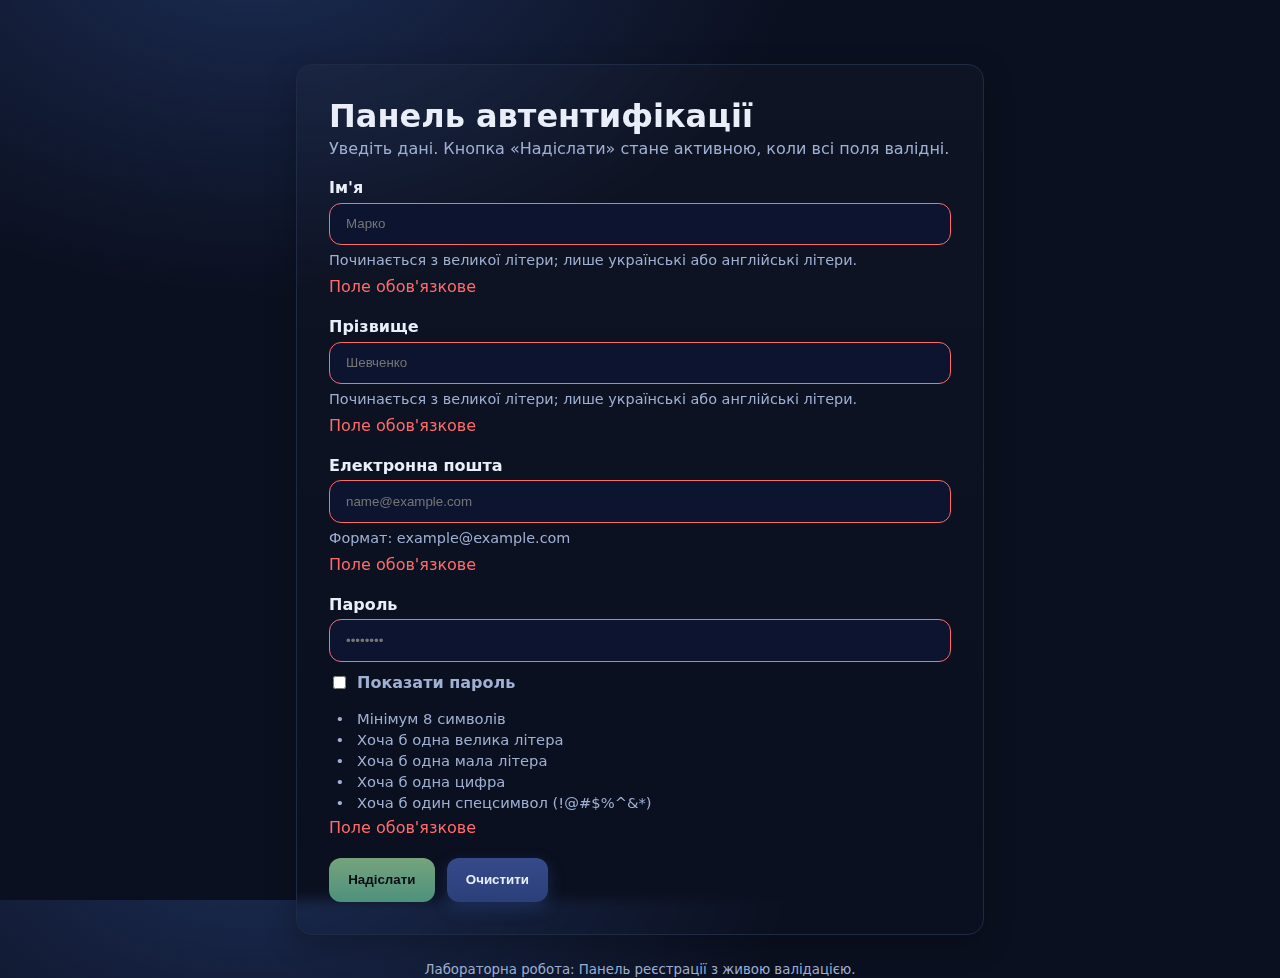
<file: auth_panel_lab/index.html>
<!doctype html>
<html lang="uk">
<head>
  <meta charset="utf-8"/>
  <meta name="viewport" content="width=device-width, initial-scale=1"/>
  <title>Панель реєстрації / логіну — Жива валідація</title>
  <link rel="stylesheet" href="styles.css"/>
</head>
<body>
  <main class="container">
    <section class="card">
      <h1>Панель автентифікації</h1>
      <p class="subtitle">Уведіть дані. Кнопка «Надіслати» стане активною, коли всі поля валідні.</p>

      <form id="authForm" novalidate>
        <div class="field">
          <label for="firstName">Ім'я</label>
          <input id="firstName" name="firstName" type="text" placeholder="Марко" autocomplete="given-name" required/>
          <p class="hint">Починається з великої літери; лише українські або англійські літери.</p>
          <p class="error" id="firstNameError" aria-live="polite"></p>
        </div>

        <div class="field">
          <label for="lastName">Прізвище</label>
          <input id="lastName" name="lastName" type="text" placeholder="Шевченко" autocomplete="family-name" required/>
          <p class="hint">Починається з великої літери; лише українські або англійські літери.</p>
          <p class="error" id="lastNameError" aria-live="polite"></p>
        </div>

        <div class="field">
          <label for="email">Електронна пошта</label>
          <input id="email" name="email" type="email" placeholder="name@example.com" autocomplete="email" required/>
          <p class="hint">Формат: example@example.com</p>
          <p class="error" id="emailError" aria-live="polite"></p>
        </div>

        <div class="field">
          <label for="password">Пароль</label>
          <input id="password" name="password" type="password" placeholder="••••••••" autocomplete="new-password" required/>
          <div class="checkbox-row">
            <input type="checkbox" id="showPassword" />
            <label for="showPassword">Показати пароль</label>
          </div>

          <ul class="pw-rules" id="passwordRules" aria-live="polite">
            <li data-rule="len">Мінімум 8 символів</li>
            <li data-rule="upper">Хоча б одна велика літера</li>
            <li data-rule="lower">Хоча б одна мала літера</li>
            <li data-rule="digit">Хоча б одна цифра</li>
            <li data-rule="spec">Хоча б один спецсимвол (!@#$%^&*)</li>
          </ul>
          <p class="error" id="passwordError" aria-live="polite"></p>
        </div>

        <div class="actions">
          <button id="submitBtn" type="submit" disabled>Надіслати</button>
          <button id="resetBtn" type="reset" class="secondary">Очистити</button>
        </div>
      </form>
    </section>

    <footer class="footer">
      <small>Лабораторна робота: Панель реєстрації з живою валідацією.</small>
    </footer>
  </main>

  <script src="script.js"></script>
</body>
</html>
</file>
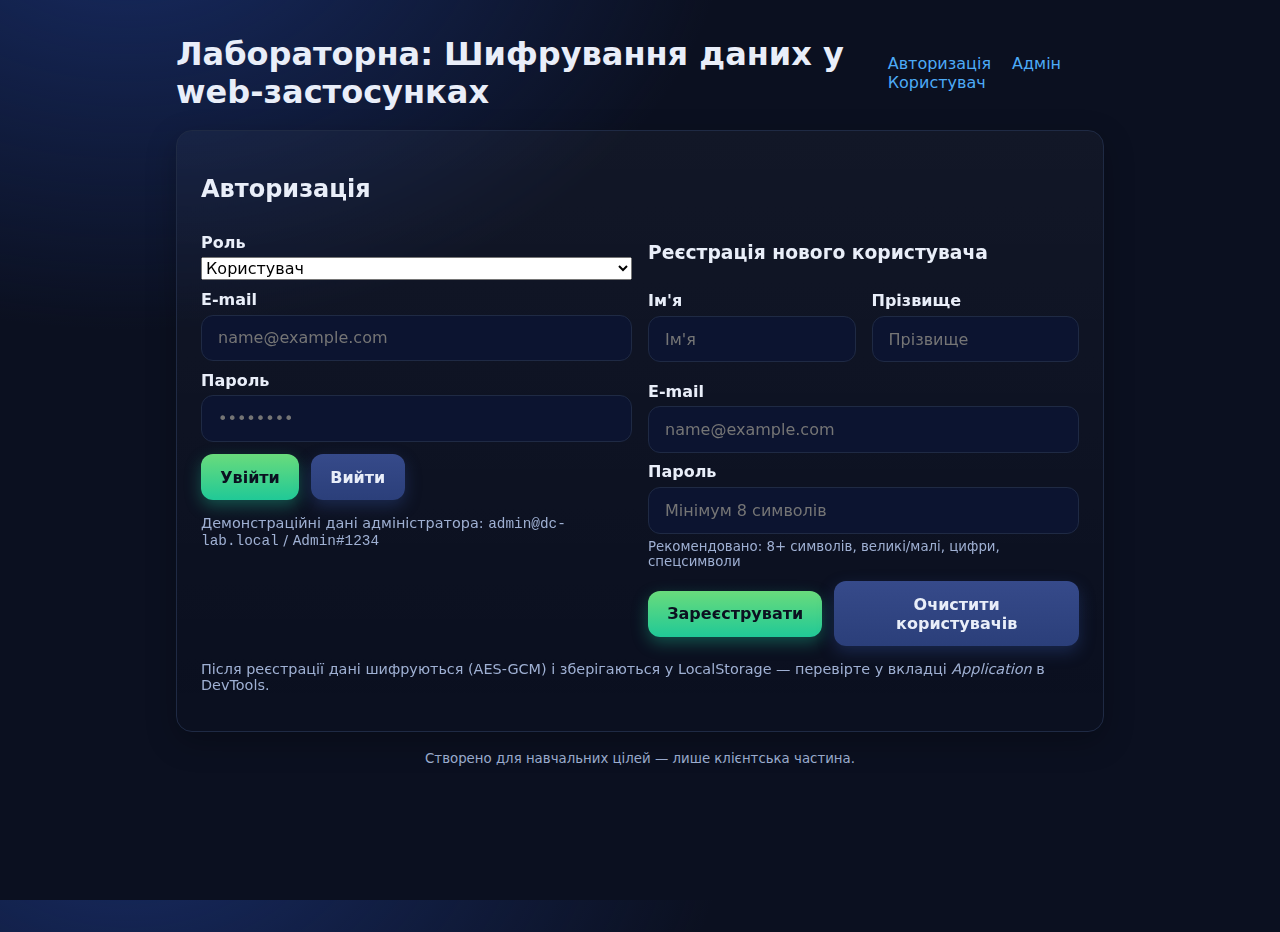
<file: crypto_lab_app/index.html>
<!doctype html>
<html lang="uk">
<head>
  <meta charset="utf-8"/>
  <meta name="viewport" content="width=device-width, initial-scale=1"/>
  <title>Лабораторна: Шифрування даних — Авторизація/Реєстрація</title>
  <link rel="stylesheet" href="styles.css"/>
</head>
<body>
  <div class="container">
    <div class="header">
      <h1>Лабораторна: Шифрування даних у web-застосунках</h1>
      <nav>
        <a href="index.html">Авторизація</a>
        <a href="admin.html">Адмін</a>
        <a href="user.html">Користувач</a>
      </nav>
    </div>

    <div class="card">
      <h2>Авторизація</h2>
      <div class="row">
        <section>
          <div class="field">
            <label for="loginRole">Роль</label>
            <select id="loginRole">
              <option value="user">Користувач</option>
              <option value="admin">Адміністратор</option>
            </select>
          </div>
          <div class="field">
            <label for="loginEmail">E-mail</label>
            <input id="loginEmail" type="email" placeholder="name@example.com" autocomplete="email"/>
          </div>
          <div class="field">
            <label for="loginPassword">Пароль</label>
            <input id="loginPassword" type="password" placeholder="••••••••" autocomplete="current-password"/>
          </div>
          <div class="actions">
            <button id="loginBtn">Увійти</button>
            <button class="secondary" id="logoutBtn">Вийти</button>
          </div>
          <div id="loginMsg" class="alert" style="display:none"></div>
          <p class="hint">Демонстраційні дані адміністратора: <code>admin@dc-lab.local</code> / <code>Admin#1234</code></p>
        </section>

        <section>
          <h3>Реєстрація нового користувача</h3>
          <div class="row">
            <div class="field">
              <label for="regFirst">Ім'я</label>
              <input id="regFirst" type="text" placeholder="Ім'я"/>
            </div>
            <div class="field">
              <label for="regLast">Прізвище</label>
              <input id="regLast" type="text" placeholder="Прізвище"/>
            </div>
          </div>
          <div class="field">
            <label for="regEmail">E-mail</label>
            <input id="regEmail" type="email" placeholder="name@example.com"/>
          </div>
          <div class="field">
            <label for="regPassword">Пароль</label>
            <input id="regPassword" type="password" placeholder="Мінімум 8 символів"/>
            <small class="muted">Рекомендовано: 8+ символів, великі/малі, цифри, спецсимволи</small>
          </div>
          <div class="actions">
            <button id="regBtn">Зареєструвати</button>
            <button class="secondary" id="clearUsersBtn">Очистити користувачів</button>
          </div>
          <div id="regMsg" class="alert" style="display:none"></div>
        </section>
      </div>
      <p class="hint">Після реєстрації дані шифруються (AES-GCM) і зберігаються у LocalStorage — перевірте у вкладці <em>Application</em> в DevTools.</p>
    </div>

    <div class="footer">
      <small class="muted">Створено для навчальних цілей — лише клієнтська частина.</small>
    </div>
  </div>

  <script src="crypto.js"></script>
  <script>
  (async () => {
    await ensureAdminDb();
    const $ = (s)=>document.querySelector(s);
    const loginBtn = $("#loginBtn");
    const logoutBtn = $("#logoutBtn");
    const loginMsg = $("#loginMsg");
    const regMsg = $("#regMsg");
    function showMsg(el, msg, ok=true){
      el.style.display = "block";
      el.textContent = msg;
      el.style.borderColor = ok ? "rgba(32,201,151,.5)" : "rgba(255,107,107,.5)";
    }
    loginBtn.addEventListener("click", async () => {
      const role = $("#loginRole").value;
      const email = $("#loginEmail").value.trim();
      const pass = $("#loginPassword").value;
      if(role === "admin"){
        const ok = await checkAdminLogin(email, pass);
        if(ok){ setSession({role:"admin", email}); showMsg(loginMsg, "Вхід як адміністратор успішний."); setTimeout(()=> location.href = "admin.html", 400); }
        else{ showMsg(loginMsg, "Невірні дані адміністратора.", false); }
        return;
      }
      const users = await loadUsers();
      const u = users.find(x => x.email.toLowerCase() === email.toLowerCase());
      if(!u){ showMsg(loginMsg, "Користувача не знайдено. Зареєструйтесь.", false); return; }
      const ph = await sha256Hex(pass);
      if(ph !== u.passHash){ showMsg(loginMsg, "Невірний пароль.", false); return; }
      setSession({role:"user", email});
      showMsg(loginMsg, "Вхід як користувач успішний.");
      setTimeout(()=> location.href = "user.html", 400);
    });
    logoutBtn.addEventListener("click", () => { clearSession(); showMsg(loginMsg, "Вийшли із сесії."); });
    $("#regBtn").addEventListener("click", async () => {
      const first = $("#regFirst").value.trim();
      const last  = $("#regLast").value.trim();
      const email = $("#regEmail").value.trim();
      const pass  = $("#regPassword").value;
      if(!first || !last || !email || !pass){ showMsg(regMsg, "Заповніть усі поля.", false); return; }
      if(pass.length < 8){ showMsg(regMsg, "Пароль має містити не менше 8 символів.", false); return; }
      const users = await loadUsers();
      if(users.some(u => u.email.toLowerCase() === email.toLowerCase())){ showMsg(regMsg, "Користувач із таким e-mail вже існує.", false); return; }
      const passHash = await sha256Hex(pass);
      const rec = { firstName:first, lastName:last, email, passHash, registeredAt:new Date().toISOString() };
      users.push(rec);
      await saveUsers(users);
      showMsg(regMsg, "Реєстрація успішна! Дані збережено у LocalStorage (зашифровано).");
      $("#regFirst").value = $("#regLast").value = $("#regEmail").value = $("#regPassword").value = "";
    });
    $("#clearUsersBtn").addEventListener("click", async () => { await saveUsers([]); showMsg(regMsg, "Список користувачів очищено."); });
  })();
  </script>
</body>
</html>
</file>
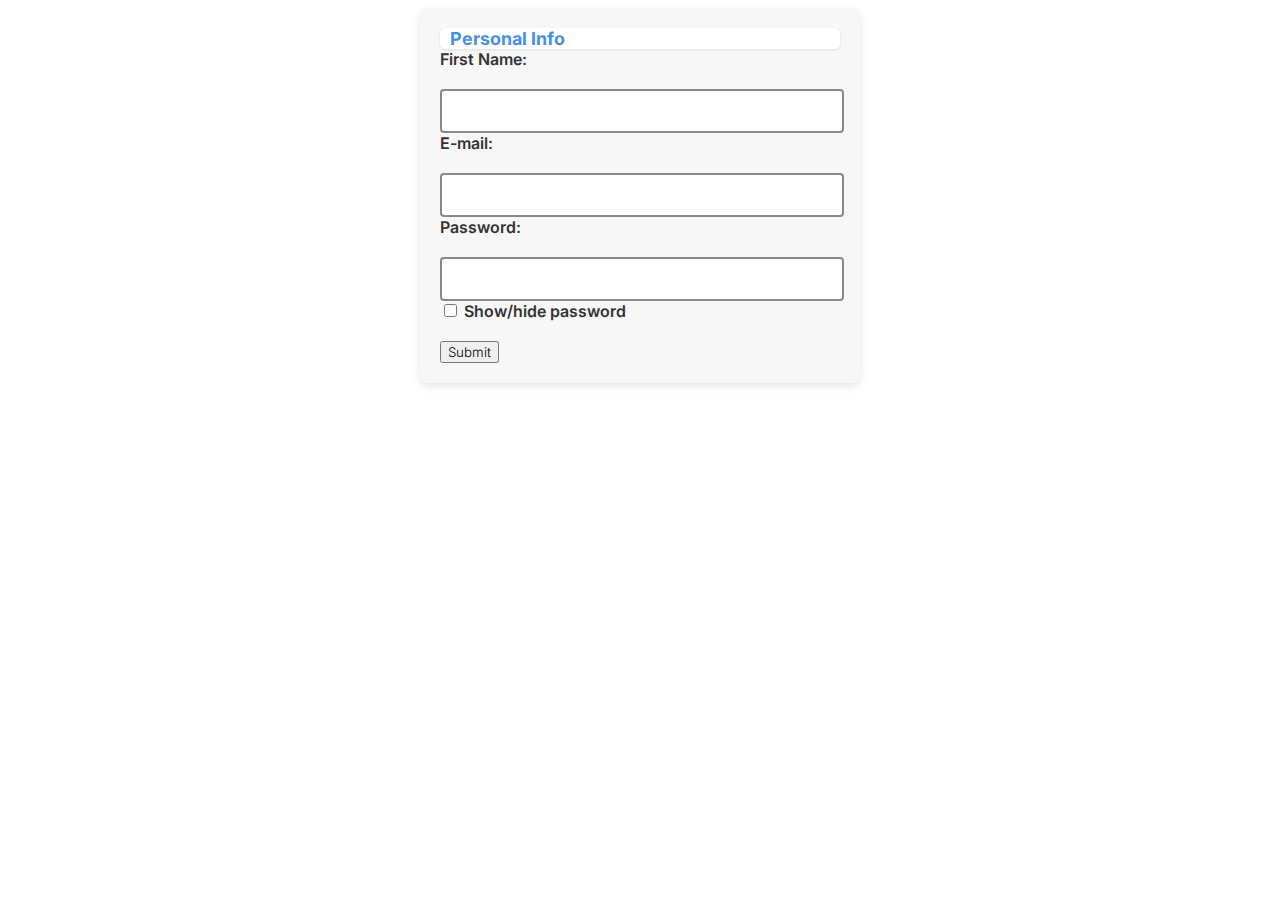
<file: network_practice1/index.html>
<!DOCTYPE html>
<html lang="en">
<head>
    <meta charset="UTF-8">
    <meta name="viewport" content="width=device-width, initial-scale=1.0">
    <title>Document</title>
    <link rel="stylesheet" href="style.css">
</head>
<body>
    <header></header>
    <main>
    <form action="" id="form">
        <filedset>
            <legend>Personal Info</legend>

            <label for="name">First Name:</label><br />
            <input type="text" id="name" name="name" required /><br />
            <label for="email">E-mail:</label><br />
            <input type="email" id="email" name="email" required /><br />
            <label for="password">Password:</label><br />
            <input type="password" id="password" name="password" required /><br />
            <label class="checkbox1">
                <input type="checkbox" id="showpass"> Show/hide password
            </label>
            </filedset>
            <br />
            <button type="submit">Submit</button>
    </form>
    </main>
    <footer></footer>
    <script src="check_box.js"></script>
</body>
</html>
</file>
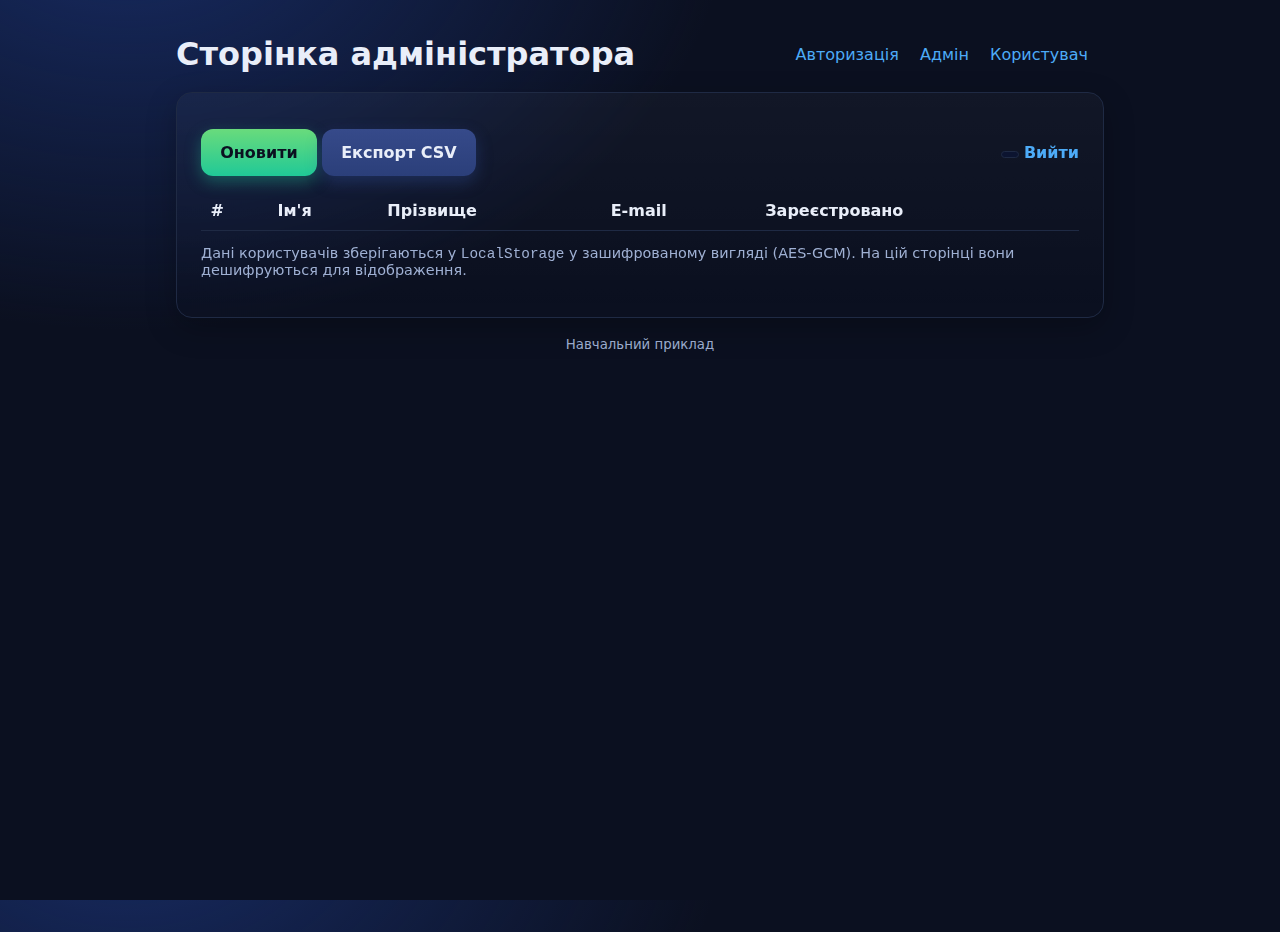
<file: crypto_lab_app/admin.html>
<!doctype html>
<html lang="uk">
<head>
  <meta charset="utf-8"/>
  <meta name="viewport" content="width=device-width, initial-scale=1"/>
  <title>Адмін — Перегляд користувачів (дешифровані дані)</title>
  <link rel="stylesheet" href="styles.css"/>
</head>
<body>
  <div class="container">
    <div class="header">
      <h1>Сторінка адміністратора</h1>
      <nav>
        <a href="index.html">Авторизація</a>
        <a href="admin.html">Адмін</a>
        <a href="user.html">Користувач</a>
      </nav>
    </div>

    <div class="card">
      <div class="actions" style="justify-content:space-between">
        <div>
          <button id="refreshBtn">Оновити</button>
          <button class="secondary" id="exportBtn">Експорт CSV</button>
        </div>
        <div>
          <span class="badge" id="adminEmail"></span>
          <button class="linklike" id="logoutBtn">Вийти</button>
        </div>
      </div>
      <div id="warn" class="alert" style="display:none"></div>

      <table id="tbl">
        <thead>
          <tr>
            <th>#</th>
            <th>Ім'я</th>
            <th>Прізвище</th>
            <th>E-mail</th>
            <th>Зареєстровано</th>
          </tr>
        </thead>
        <tbody></tbody>
      </table>

      <p class="hint">Дані користувачів зберігаються у <code>LocalStorage</code> у зашифрованому вигляді (AES-GCM). На цій сторінці вони дешифруються для відображення.</p>
    </div>

    <div class="footer center"><small class="muted">Навчальний приклад</small></div>
  </div>

  <script src="crypto.js"></script>
  <script>
  (async () => {
    const $ = (s)=>document.querySelector(s);
    const session = getSession();
    if(session.role !== "admin"){ location.href = "index.html"; return; }
    $("#adminEmail").textContent = session.email;
    async function render(){
      const users = await loadUsers();
      const tbody = $("#tbl tbody"); tbody.innerHTML = "";
      users.forEach((u, i)=>{
        const tr = document.createElement("tr");
        const dt = new Date(u.registeredAt);
        tr.innerHTML = \`
          <td>\${i+1}</td>
          <td>\${u.firstName}</td>
          <td>\${u.lastName}</td>
          <td>\${u.email}</td>
          <td>\${dt.toLocaleString()}</td>\`;
        tbody.appendChild(tr);
      });
      if(users.length === 0){ $("#warn").style.display = "block"; $("#warn").textContent = "Наразі користувачів немає."; }
      else{ $("#warn").style.display = "none"; }
    }
    function toCsv(rows){
      const esc = (s)=>(''+s).replace(/"/g,'""');
      const lines = [["#", "Ім'я","Прізвище","E-mail","Зареєстровано"], ...rows.map((u,i)=>[i+1,u.firstName,u.lastName,u.email,new Date(u.registeredAt).toISOString()])];
      return lines.map(r=>r.map(esc).map(x=>'"'+x+'"').join(",")).join("\n");
    }
    $("#refreshBtn").addEventListener("click", render);
    $("#exportBtn").addEventListener("click", async ()=>{
      const users = await loadUsers();
      const csv = toCsv(users);
      const blob = new Blob([csv], {type:"text/csv;charset=utf-8"});
      const url = URL.createObjectURL(blob);
      const a = Object.assign(document.createElement("a"), {href:url, download:"users_export.csv"});
      document.body.appendChild(a); a.click(); a.remove(); URL.revokeObjectURL(url);
    });
    $("#logoutBtn").addEventListener("click", ()=>{ clearSession(); location.href = "index.html"; });
    await render();
  })();
  </script>
</body>
</html>
</file>
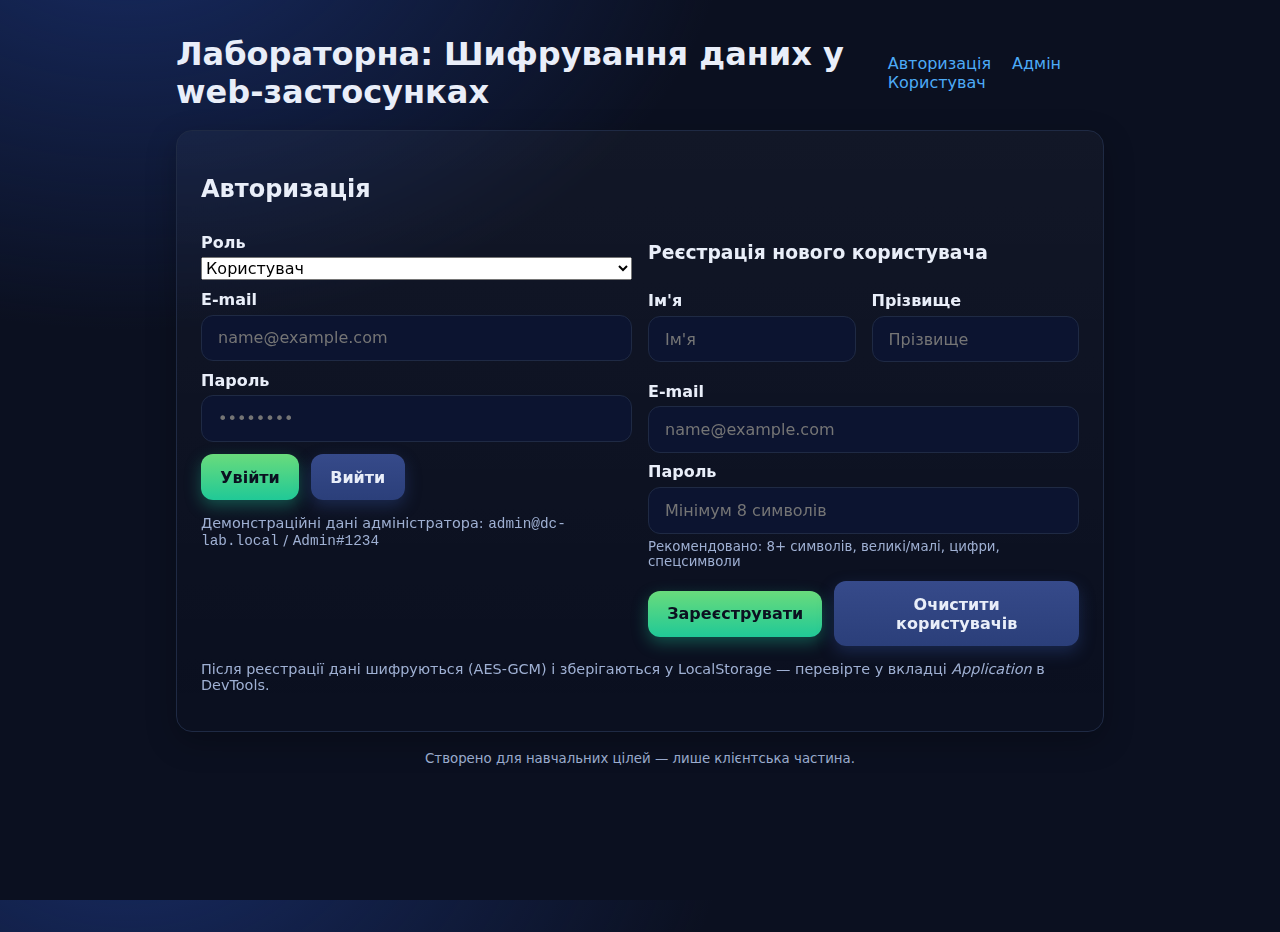
<file: crypto_lab_app/user.html>
<!doctype html>
<html lang="uk">
<head>
  <meta charset="utf-8"/>
  <meta name="viewport" content="width=device-width, initial-scale=1"/>
  <title>Сторінка користувача — Симетричне шифрування</title>
  <link rel="stylesheet" href="styles.css"/>
</head>
<body>
  <div class="container">
    <div class="header">
      <h1>Сторінка користувача</h1>
      <nav>
        <a href="index.html">Авторизація</a>
        <a href="admin.html">Адмін</a>
        <a href="user.html">Користувач</a>
      </nav>
    </div>

    <div class="card">
      <div class="actions" style="justify-content:space-between">
        <span class="badge" id="userEmail"></span>
        <button class="linklike" id="logoutBtn">Вийти</button>
      </div>

      <h2>Коротко про симетричне шифрування</h2>
      <p>У симетричній криптографії один і той самий ключ використовується для шифрування і дешифрування.
      Важливо зберегти цей ключ у таємниці, інакше будь-хто зможе відновити вихідні дані. Приклади алгоритмів: AES (GCM/CTR/CBC), ChaCha20.</p>

      <h3>Як ми застосували це в застосунку</h3>
      <ul>
        <li>Під час реєстрації масив користувачів шифрується за допомогою <strong>AES-GCM 256</strong> із ключем,
        що виводиться з навчального «мастер-паролю» методом <strong>PBKDF2</strong> (SHA-256, 250k ітерацій).</li>
        <li>У LocalStorage зберігається лише об'єкт із <code>ct</code> (шифротекст), <code>iv</code> (ініціалізаційний вектор) і <code>salt</code> (для PBKDF2).</li>
        <li>На цій сторінці ваші права типу «user», а таблицю з дешифрованими даними бачить тільки адміністратор.</li>
      </ul>

      <div class="alert">
        <strong>Увага:</strong> у реальних системах ключ не зберігають на клієнті; потрібен сервер або менеджер ключів. Тут — навчальний приклад.
      </div>
    </div>

    <div class="footer center"><small class="muted">Навчальний приклад</small></div>
  </div>

  <script src="crypto.js"></script>
  <script>
  (()=>{
    const s = getSession();
    if(s.role !== "user"){ location.href = "index.html"; return; }
    document.getElementById("userEmail").textContent = s.email;
    document.getElementById("logoutBtn").addEventListener("click", ()=>{ clearSession(); location.href="index.html"; });
  })();
  </script>
</body>
</html>
</file>
<file: auth_panel_lab/styles.css>
/* Базові стилі */
:root{
  --bg:#0b1020;
  --card:#10192d;
  --muted:#9fb0d3;
  --ok:#20c997;
  --bad:#ff6b6b;
  --focus:#4dabf7;
  --text:#e9eef9;
  --border:#1f2a44;
}

*{ box-sizing:border-box; }
html,body{ height:100%; }
body{
  margin:0;
  font-family: system-ui, -apple-system, Segoe UI, Roboto, Inter, 'Noto Sans', 'Ubuntu', Arial, sans-serif;
  background: radial-gradient(1000px 700px at 20% -10%, #1c2d55 0%, transparent 55%) , var(--bg);
  color: var(--text);
}

.container{
  max-width: 720px;
  margin: 4rem auto;
  padding: 0 1rem;
}

.card{
  background: linear-gradient(180deg, rgba(255,255,255,0.02), rgba(255,255,255,0.0));
  border:1px solid var(--border);
  border-radius: 16px;
  padding: 2rem;
  box-shadow: 0 10px 30px rgba(0,0,0,0.25);
  backdrop-filter: blur(6px);
}

h1{
  margin:0 0 .25rem;
  font-size: clamp(1.4rem, 1.1rem + 1.2vw, 2rem);
}

.subtitle{ color: var(--muted); margin: 0 0 1.25rem; }

.field{
  margin-bottom: 1.2rem;
  display:flex;
  flex-direction: column;
  gap:.35rem;
}

label{ font-weight:600; }

input[type="text"],
input[type="email"],
input[type="password"]{
  border:1px solid var(--border);
  background:#0c1430;
  color: var(--text);
  border-radius: 12px;
  padding:.8rem 1rem;
  outline:none;
  transition:border-color .2s, box-shadow .2s;
}

input:focus{
  border-color: var(--focus);
  box-shadow: 0 0 0 4px rgba(77,171,247,.15);
}

.hint{ color: var(--muted); font-size:.9rem; margin:.1rem 0; }
.error{ color: var(--bad); min-height: 1.1rem; margin:.1rem 0; }

.valid input{ border-color: var(--ok) !important; }
.invalid input{ border-color: var(--bad) !important; }

.pw-rules{
  list-style: none;
  padding: .25rem 0 0;
  margin:.25rem 0 0;
  display:grid;
  grid-template-columns: 1fr;
  gap:.25rem;
  color: var(--muted);
  font-size:.92rem;
}

.pw-rules li{
  padding-left: 1.75rem;
  position: relative;
}
.pw-rules li::before{
  content: "•";
  position:absolute; left:.4rem; top:0;
  color: var(--muted);
}
.pw-rules li.ok{ color: var(--ok); }
.pw-rules li.ok::before{ content: "✓"; color: var(--ok); }
.pw-rules li.bad{ color: var(--bad); }
.pw-rules li.bad::before{ content: "✕"; color: var(--bad); }

.checkbox-row{
  display:flex; gap:.5rem; align-items:center;
  margin:.35rem 0 .25rem;
  color: var(--muted);
  user-select:none;
}

.actions{
  display:flex; gap:.75rem; align-items:center; margin-top:.75rem;
}

button{
  appearance:none;
  border:none;
  border-radius: 12px;
  padding:.9rem 1.2rem;
  font-weight:600;
  cursor:pointer;
  color:#0b1020;
  background: linear-gradient(180deg, #69db7c, #20c997);
  box-shadow: 0 6px 16px rgba(32,201,151,.35);
  transition: transform .05s ease, box-shadow .2s ease, filter .2s ease;
}
button:disabled{
  cursor:not-allowed;
  filter: grayscale(.5) brightness(.8);
  box-shadow:none;
}
button:active{ transform: translateY(1px); }

.secondary{
  color: var(--text);
  background: linear-gradient(180deg, #364a8a, #2b3f7a);
  box-shadow: 0 6px 16px rgba(52, 82, 160, .35);
}

.footer{
  margin-top:1.5rem;
  text-align:center;
  color: var(--muted);
}
</file>
<file: crypto_lab_app/styles.css>
/* Simple modern look */
:root{
  --bg: #0b1020;
  --card:#101a34;
  --muted:#9fb0d3;
  --text:#e9eef9;
  --accent:#4dabf7;
  --ok:#20c997;
  --bad:#ff6b6b;
  --border:#1f2a44;
}
*{box-sizing:border-box} html,body{height:100%}
body{
  margin:0;
  font-family: system-ui, -apple-system, Segoe UI, Roboto, Inter, 'Noto Sans', 'Ubuntu', Arial, sans-serif;
  color:var(--text);
  background: radial-gradient(1000px 700px at 10% -10%, #172b63 0%, transparent 60%) , var(--bg);
}
.container{max-width:960px;margin:2rem auto;padding:0 1rem}
.card{
  background: linear-gradient(180deg, rgba(255,255,255,.03), rgba(255,255,255,.0));
  border:1px solid var(--border);
  border-radius:16px;
  padding:1.5rem;
  box-shadow: 0 10px 30px rgba(0,0,0,.25);
  backdrop-filter: blur(6px);
}
.header{
  display:flex; align-items:center; justify-content:space-between; gap:1rem; margin-bottom:1rem;
}
a, a:visited{ color:var(--accent); text-decoration:none }
h1{margin:.2rem 0}
nav a{margin-right:1rem}
label{font-weight:600}
input, select, button, textarea{ font:inherit; }
input[type="text"], input[type="email"], input[type="password"]{
  width:100%;
  border:1px solid var(--border);
  background:#0c1430;
  color:var(--text);
  border-radius:12px;
  padding:.8rem 1rem;
  outline:none;
  transition:border-color .2s, box-shadow .2s;
}
input:focus{border-color:var(--accent); box-shadow:0 0 0 4px rgba(77,171,247,.15)}
.row{display:grid; grid-template-columns:1fr 1fr; gap:1rem}
.field{display:flex; flex-direction:column; gap:.35rem; margin:.6rem 0}
.hint{color:var(--muted); font-size:.9rem}
.error{color:var(--bad); min-height:1rem}
.actions{display:flex; gap:.75rem; align-items:center; margin-top:.75rem}
button{
  appearance:none; border:none; border-radius:12px; padding:.85rem 1.2rem; font-weight:700; cursor:pointer;
  color:#0b1020; background: linear-gradient(180deg, #69db7c, #20c997);
  box-shadow:0 6px 16px rgba(32,201,151,.35);
}
button.secondary{ color:var(--text); background: linear-gradient(180deg, #364a8a, #2b3f7a); box-shadow:0 6px 16px rgba(52,82,160,.35) }
button.linklike{ background:none; box-shadow:none; color:var(--accent); padding:0 }
table{ width:100%; border-collapse: collapse; margin-top:1rem; }
th, td{ border-bottom:1px solid var(--border); padding:.6rem; text-align:left; }
.badge{ display:inline-block; padding:.15rem .5rem; border-radius:999px; background:#0c1430; border:1px solid var(--border); color:var(--muted) }
.footer{margin-top:1rem; color:var(--muted); text-align:center}
.alert{ padding:.75rem 1rem; border:1px solid var(--border); background:#0c1430; border-radius:12px; margin:.75rem 0 }
.center{ text-align:center }
small.muted{ color:var(--muted) }
</file>
<file: network_practice1/style.css>
@import url('https://fonts.googleapis.com/css?family=Inter:ital,opsz,wght@0,14..32,100..900;1,14..32,100..900&display=swap');

* {
  font-family: 'Inter', sans-serif;
  font-optical-sizing: auto;
  font-weight: 300;
  font-style: normal;
}

form {
  max-width: 400px;
  margin: 0 auto;
  padding: 20px;
  background-color: #f7f7f7;
  border-radius: 8px;
  box-shadow: 0 4px 8px #0000001a;
}

label {
  display: block;
  font-size: 16px;
  color: #333;
  font-weight: 600;
}

input {
  padding: 10px;
  font-size: 16px;
  border: 2px solid #ccc;
  border-radius: 4px;
  transition:
    border-color 0.3s ease,
    box-shadow 0.3s ease;
}

fieldset {
  border: 2px solid #4A90E2;
  padding: 20px;
  border-radius: 8px;
  background-color: #ffffff;
  box-shadow: 0 2px 4px rgba(0, 0, 0, 0.1);
  margin-bottom: 20px;
}

legend {
  font-size: 18px;
  font-weight: bold;
  color: #4A90E2;
  padding: 0 10px;
  background-color: #fff;
  border-radius: 5px;
  box-shadow: 0 1px 3px rgba(0, 0, 0, 0.1);
}

input[type="text"],
input[type="email"],
input[type="password"] {
  width: calc(100% - 20px);
  border-color: #888;
}

input[type="text"]:focus,
input[type="email"]:focus,
input[type="password"]:focus {
  border-color: #4a90e2;
  box-shadow: 0 0 5px hsla(212, 72%, 59%, 0.5);
  outline: none;
}
</file>
